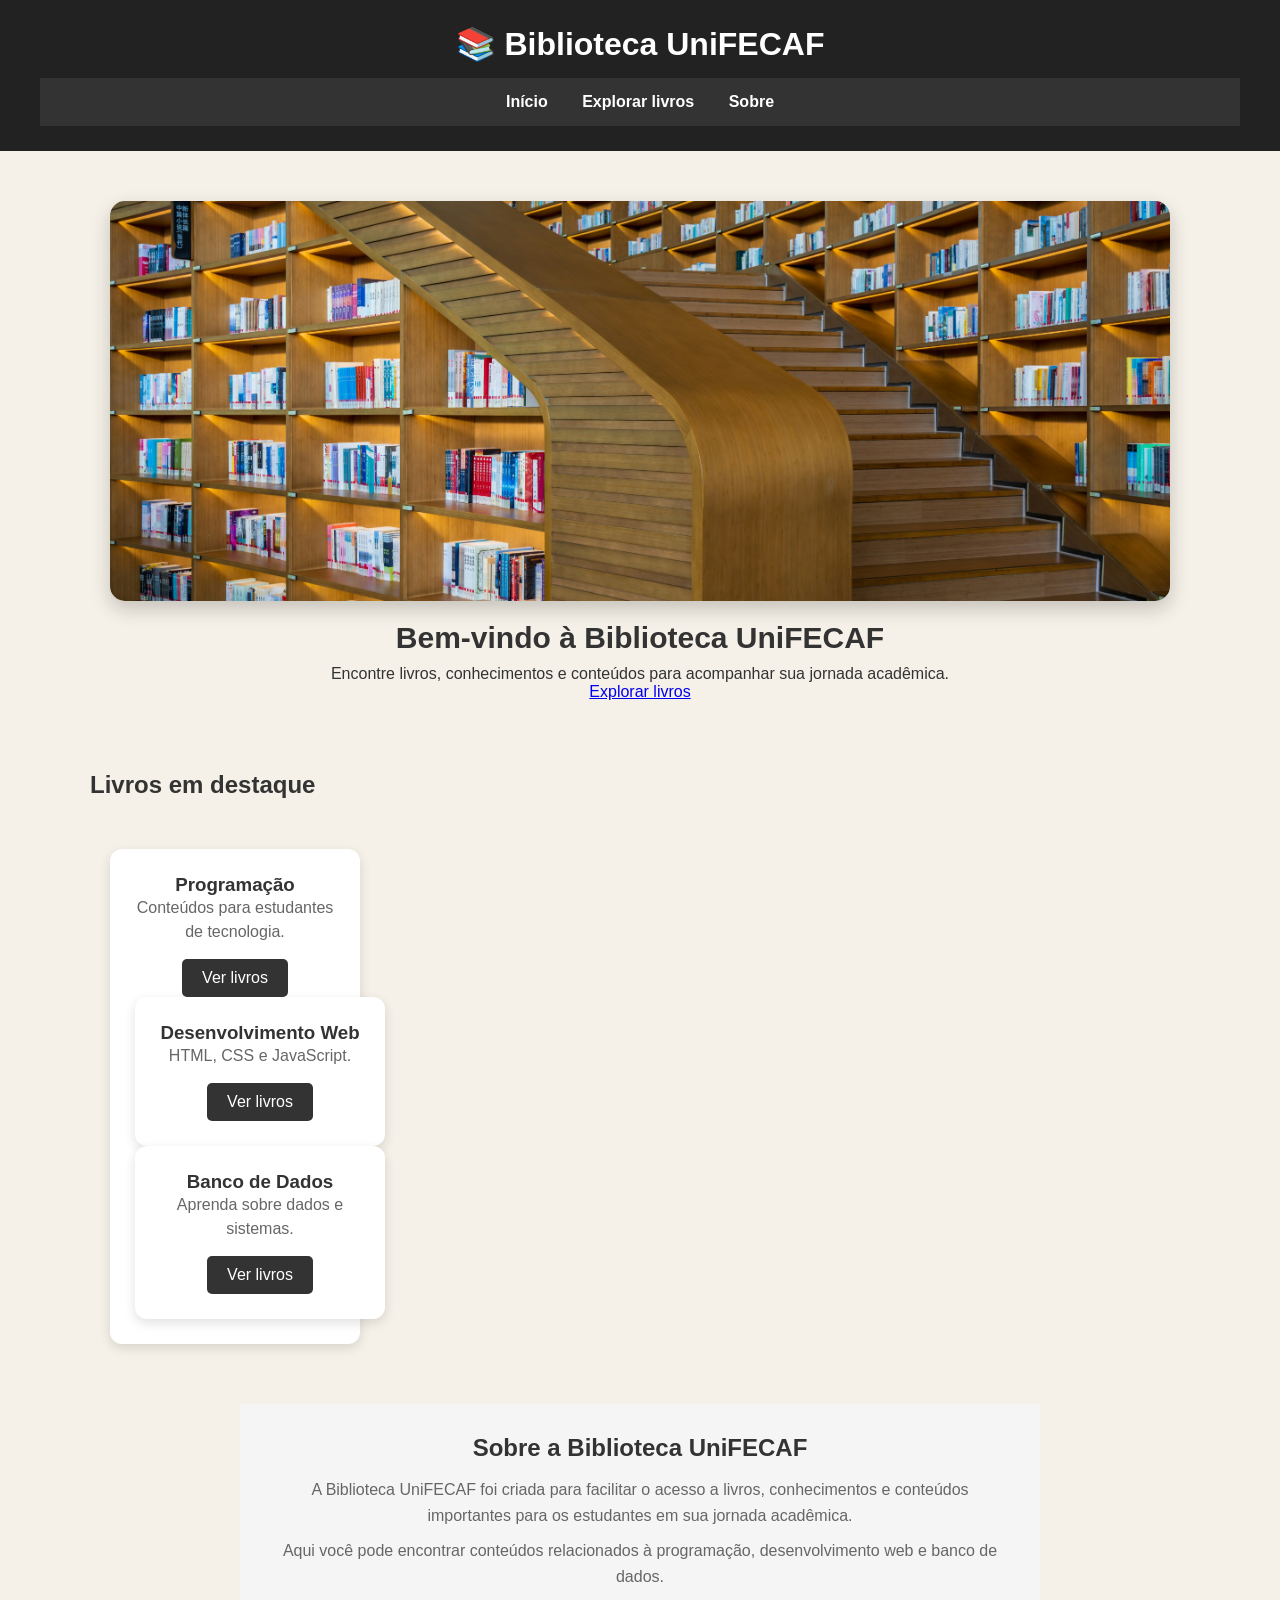
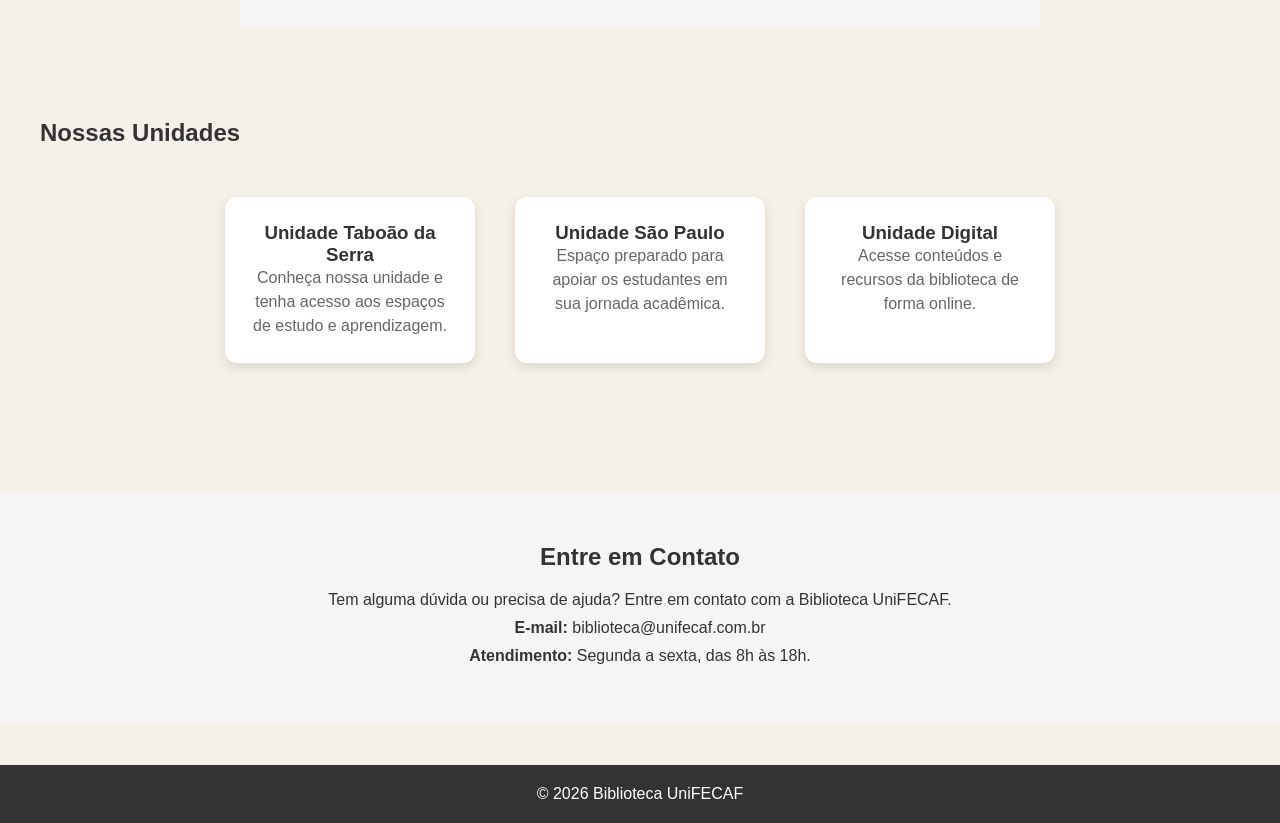
<file: index.html>
<!DOCTYPE html>
<html lang="pt-BR">
<head>
    <meta charset="UTF-8">
    <meta name="viewport" content="width=device-width, initial-scale=1.0">
    <title>Biblioteca UniFECAF</title>
    <link rel="stylesheet" href="css/style.css">
</head>

<body>

    <header>
        <h1>📚 Biblioteca UniFECAF</h1>

        <nav>
            <a href="#">Início</a>
            <a href="#livros">Explorar livros</a>
            <a href="#sobre">Sobre</a>
        </nav>
    </header>
    <main>

        <section class="hero">
            <img src="assets/imagens/declan-sun-6URpqEQWtOg-unsplash.jpg" alt="Biblioteca">
            
            <div class="hero-text">
                <h2>Bem-vindo à Biblioteca UniFECAF</h2>
                <p>
                    Encontre livros, conhecimentos e conteúdos
                    para acompanhar sua jornada acadêmica.
                </p>

                <a href="#livros" class="botao">Explorar livros</a>
            </div>
        </section>

        <section class="livros" id="livros">

            <h2 id="livros">Livros em destaque</h2>

            <div class="cards">

                <div class="card">
                    <h3>Programação</h3>
                    <p>Conteúdos para estudantes de tecnologia.</p>
                    <a href="programacao.html" class="botao-card">Ver livros</a>
            
                
            

                  <div class="card">
                    <h3>Desenvolvimento Web</h3>
                      <p>HTML, CSS e JavaScript.</p>
                      <a href="desenvolvimento-web.html"class="botao-card">Ver livros</a>
                
                    </div>

                <div class="card">
                    <h3>Banco de Dados</h3>
                    <p>Aprenda sobre dados e sistemas.</p>
                <a href="banco-de-dados.html" class="botao-card">Ver livros</a>
             </div>

        
        </section>

    </main>
    <section class="sobre" id="sobre">
    <h2>Sobre a Biblioteca UniFECAF</h2>

    <p>
        A Biblioteca UniFECAF foi criada para facilitar o acesso
        a livros, conhecimentos e conteúdos importantes para os
        estudantes em sua jornada acadêmica.
    </p>

    <p>
        Aqui você pode encontrar conteúdos relacionados à
        programação, desenvolvimento web e banco de dados.
    </p>
</section>

<section class="unidades" id="unidades">
    <h2>Nossas Unidades</h2>

    <div class="cards">

        <div class="card">
            <h3>Unidade Taboão da Serra</h3>
            <p>Conheça nossa unidade e tenha acesso aos espaços de estudo e aprendizagem.</p>
        </div>

        <div class="card">
            <h3>Unidade São Paulo</h3>
            <p>Espaço preparado para apoiar os estudantes em sua jornada acadêmica.</p>
        </div>

        <div class="card">
            <h3>Unidade Digital</h3>
            <p>Acesse conteúdos e recursos da biblioteca de forma online.</p>
        </div>

    </div>
</section>
<section class="contato" id="contato">
    <h2>Entre em Contato</h2>

    <p>Tem alguma dúvida ou precisa de ajuda? Entre em contato com a Biblioteca UniFECAF.</p>

    <p><strong>E-mail:</strong> biblioteca@unifecaf.com.br</p>

    <p><strong>Atendimento:</strong> Segunda a sexta, das 8h às 18h.</p>
</section>
    <footer>
        <p>© 2026 Biblioteca UniFECAF</p>
    </footer>

</body>
</html>
</file>
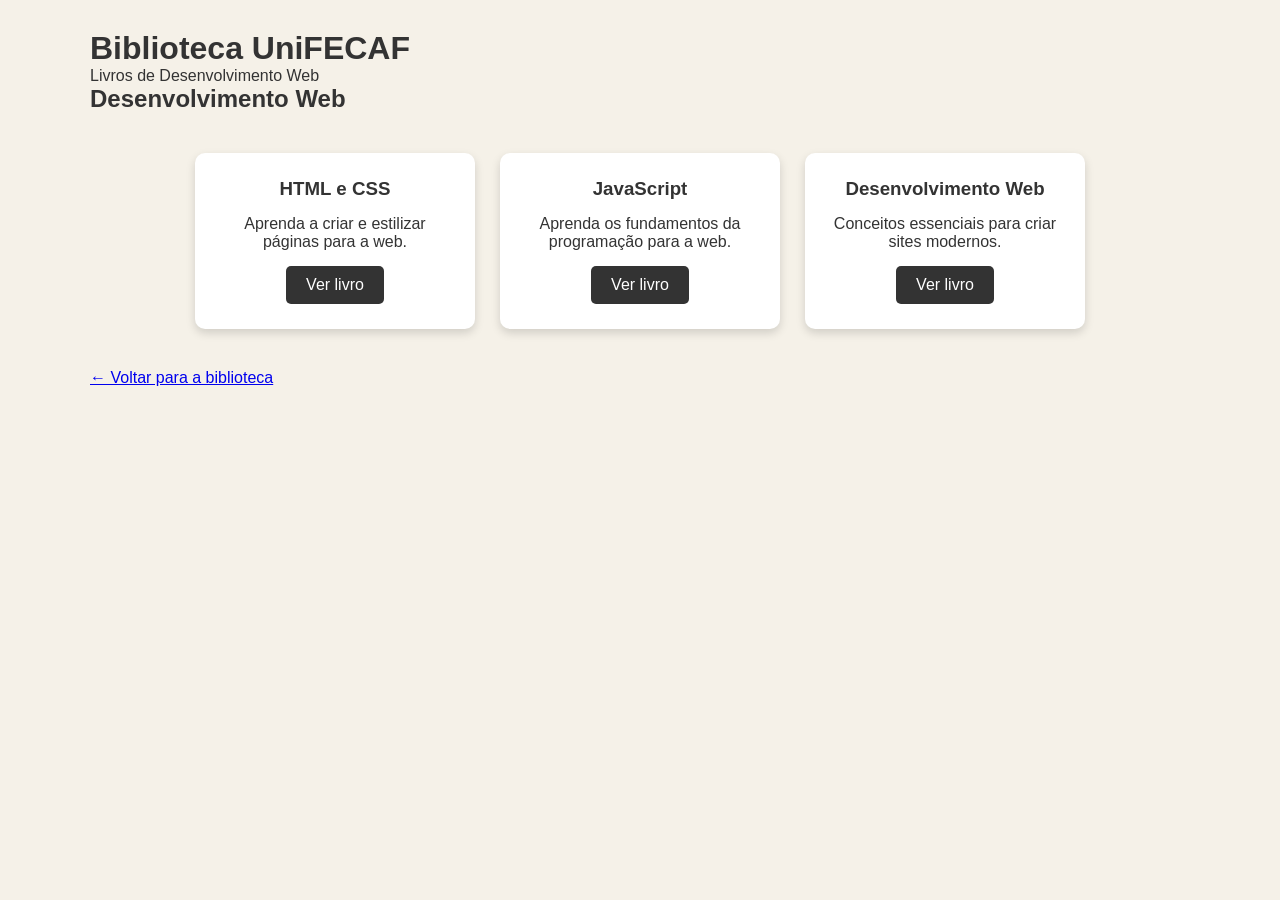
<file: desenvolvimeento-web.html>
<!DOCTYPE html>
<html lang="pt-BR">
<head>
    <meta charset="UTF-8">
    <title>Desenvolvimento Web - Biblioteca UniFECAF</title>
<link rel="stylesheet" href="css/style.css"> </head>

<body>

    <main>
        <h1>Biblioteca UniFECAF</h1>
        <p>Livros de Desenvolvimento Web</p>

        <h2>Desenvolvimento Web</h2>

        <div class="livros-web">

            <div class="livro">
                <h3>HTML e CSS</h3>
                <p>Aprenda a criar e estilizar páginas para a web.</p>
                <a href="html-css.html" class="botao-card">Ver livro</a>
            </div>

            <div class="livro">
                <h3>JavaScript</h3>
                <p>Aprenda os fundamentos da programação para a web.</p>
                <a href="#" class="botao-card">Ver livro</a>
            </div>

            <div class="livro">
                <h3>Desenvolvimento Web</h3>
                <p>Conceitos essenciais para criar sites modernos.</p>
                <a href="#" class="botao-card">Ver livro</a>
            </div>

        </div>

        <a href="index.html">← Voltar para a biblioteca</a>

    </main>

</body>
</html>
</file>
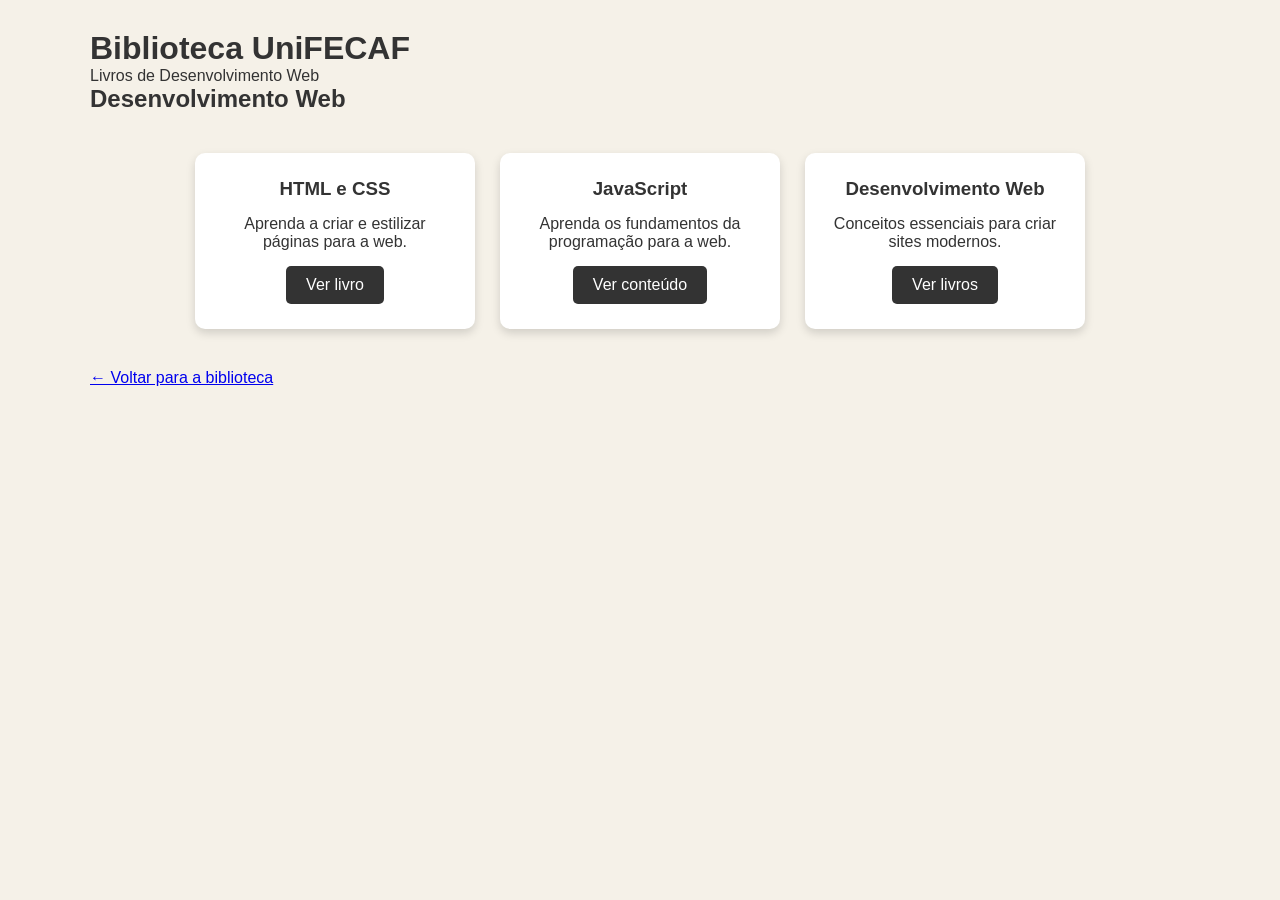
<file: desenvolvimeento.html>
<!DOCTYPE html>
<html lang="pt-BR">
<head>
    <meta charset="UTF-8">
    <title>Desenvolvimento Web - Biblioteca UniFECAF</title>
<link rel="stylesheet" href="css/style.css"> </head>

<body>

    <main>
        <h1>Biblioteca UniFECAF</h1>
        <p>Livros de Desenvolvimento Web</p>

        <h2>Desenvolvimento Web</h2>

        <div class="livros-web">

            <div class="livro">
                <h3>HTML e CSS</h3>
                <p>Aprenda a criar e estilizar páginas para a web.</p>
                <a href="html-css.html" class="botao-card">Ver livro</a>
            </div>

            <div class="livro">
                <h3>JavaScript</h3>
                <p>Aprenda os fundamentos da programação para a web.</p>
                <a href="javascript.html" class="botao-card">Ver conteúdo</a>
            </div>

            <div class="livro">
                <h3>Desenvolvimento Web</h3>
                <p>Conceitos essenciais para criar sites modernos.</p>
                <a href="desenvolvimento.html" class="botao-card">Ver livros</a>
            </div>

        </div>

        <a href="index.html">← Voltar para a biblioteca</a>

    </main>

</body>
</html>
</file>
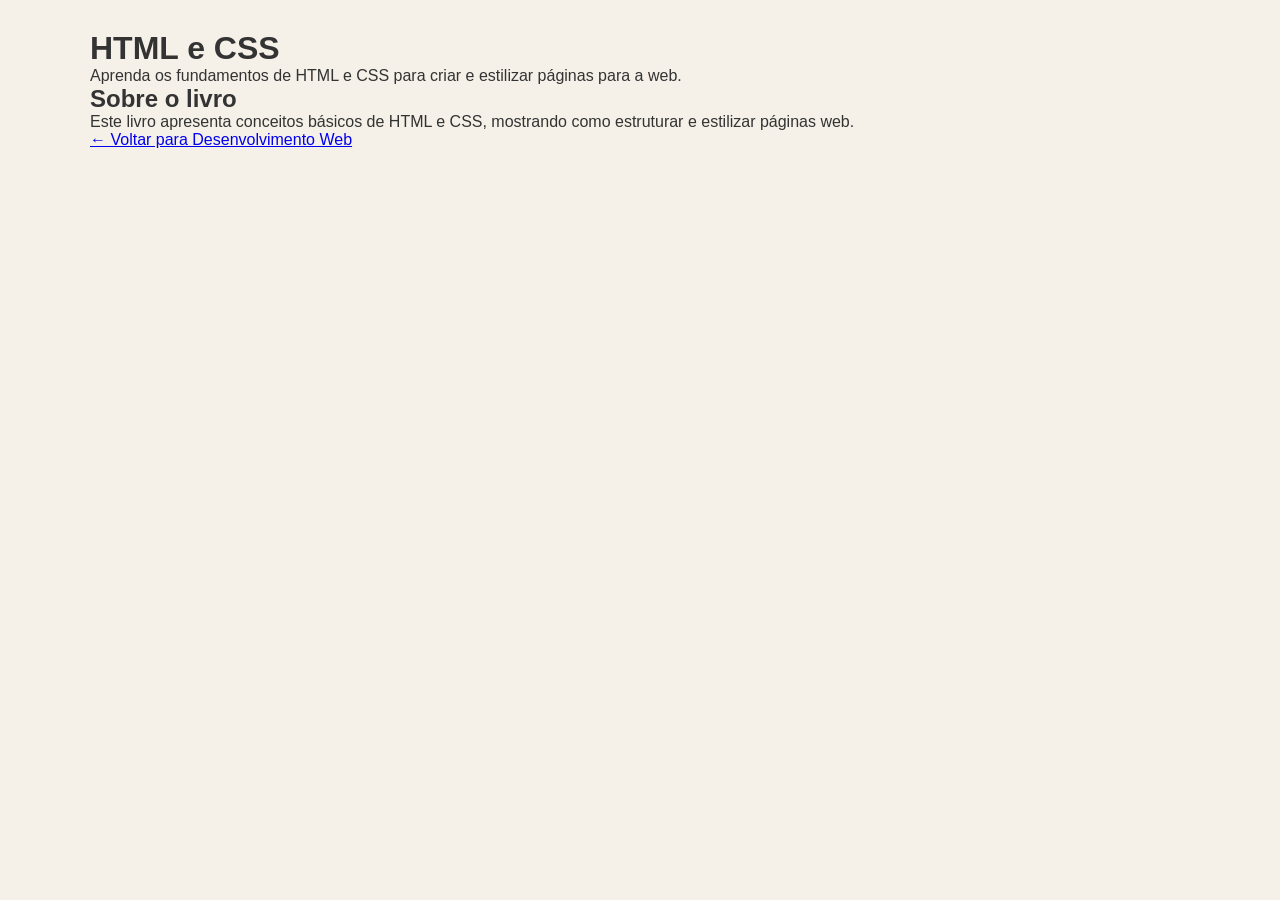
<file: html-css.html>
<!DOCTYPE html>
<html lang="pt-BR">
<head>
    <meta charset="UTF-8">
    <title>HTML e CSS - Biblioteca UniFECAF</title>
    <link rel="stylesheet" href="css/style.css">
</head>

<body>

    <main>
        <h1>HTML e CSS</h1>

        <p>
            Aprenda os fundamentos de HTML e CSS para criar e estilizar páginas para a web.
        </p>

        <h2>Sobre o livro</h2>

        <p>
            Este livro apresenta conceitos básicos de HTML e CSS,
            mostrando como estruturar e estilizar páginas web.
        </p>

        <a href="desenvolvimento-web.html">← Voltar para Desenvolvimento Web</a>
    </main>

</body>
</html>
</file>
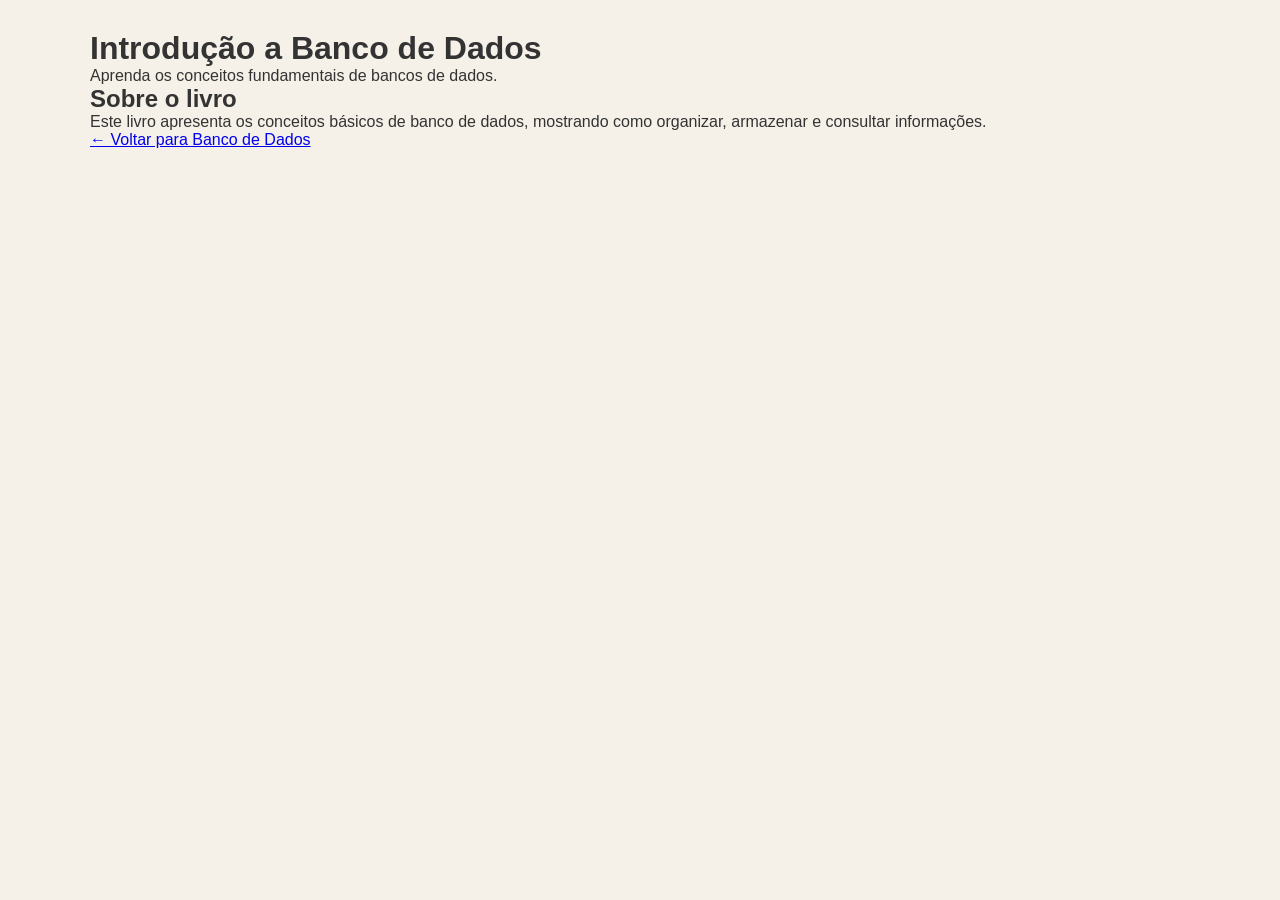
<file: introdução-banco.html>
<!DOCTYPE html>
<html lang="pt-BR">

<head>
    <meta charset="UTF-8">
    <title>Introdução a Banco de Dados - Biblioteca UniFECAF</title>
    <link rel="stylesheet" href="css/style.css">
</head>

<body>

    <main>

        <h1>Introdução a Banco de Dados</h1>

        <p>Aprenda os conceitos fundamentais de bancos de dados.</p>

        <h2>Sobre o livro</h2>

        <p>
            Este livro apresenta os conceitos básicos de banco de dados,
            mostrando como organizar, armazenar e consultar informações.
        </p>

        <a href="banco-de-dados.html">← Voltar para Banco de Dados</a>

    </main>

</body>

</html>
</file>
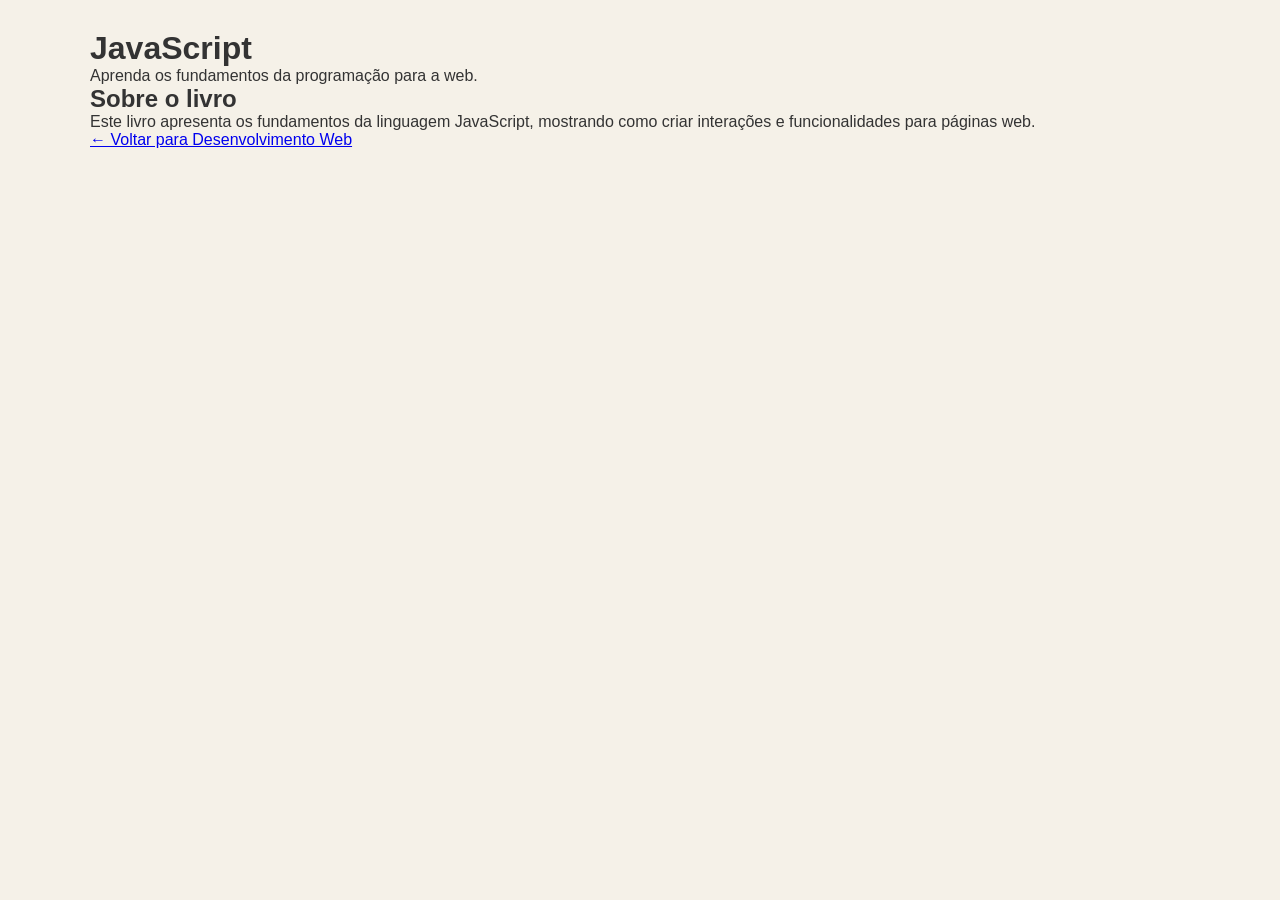
<file: javascript.html>
<!DOCTYPE html>
<html lang="pt-BR">

<head>
    <meta charset="UTF-8">
    <title>JavaScript - Biblioteca UniFECAF</title>
    <link rel="stylesheet" href="css/style.css">
</head>

<body>

    <main>
        <h1>JavaScript</h1>

        <p>Aprenda os fundamentos da programação para a web.</p>

        <h2>Sobre o livro</h2>

        <p>
            Este livro apresenta os fundamentos da linguagem JavaScript,
            mostrando como criar interações e funcionalidades para páginas web.
        </p>

        <a href="desenvolvimento-web.html">← Voltar para Desenvolvimento Web</a>
    </main>

</body>

</html>
</file>
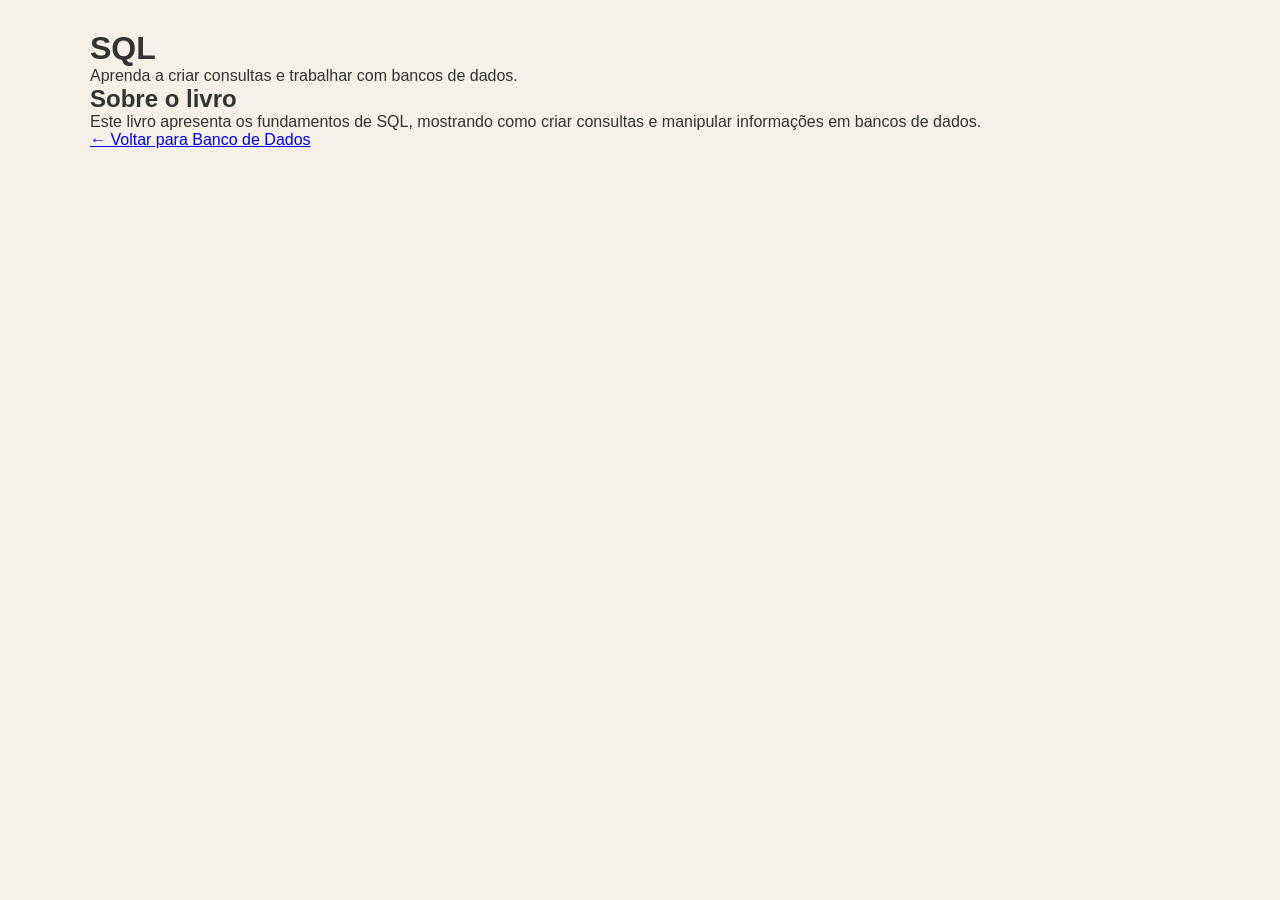
<file: sql.html>
<!DOCTYPE html>
<html lang="pt-BR">

<head>
    <meta charset="UTF-8">
    <title>SQL - Biblioteca UniFECAF</title>
    <link rel="stylesheet" href="css/style.css">
</head>

<body>

    <main>

        <h1>SQL</h1>

        <p>Aprenda a criar consultas e trabalhar com bancos de dados.</p>

        <h2>Sobre o livro</h2>

        <p>
            Este livro apresenta os fundamentos de SQL,
            mostrando como criar consultas e manipular informações
            em bancos de dados.
        </p>

        <a href="banco-de-dados.html">← Voltar para Banco de Dados</a>

    </main>

</body>

</html>
</file>
<file: css/style.css>
* {
    margin: 0;
    padding: 0;
    box-sizing: border-box;
}

body {
    font-family: Arial, sans-serif;
    background-color: #f5f5f5;
    color: #333;
}

header {
    background-color: #333;
    color: white;
    padding: 25px;
    text-align: center;
}

header h1 {
    margin: 0;
}

nav {
    background-color: #222;
    padding: 15px;
    text-align: center;
}

nav a {
    color: white;
    text-decoration: none;
    margin: 0 15px;
    font-weight: bold;
}

nav a:hover {
    text-decoration: underline;
}

main {
    width: 90%;
    max-width: 1100px;
    margin: 30px auto;
}

.container {
    width: 100%;
    margin: 0 auto;
    background-color: white;
    padding: 30px;
    border-radius: 10px;
    box-shadow: 0 2px 8px rgba(0, 0, 0, 0.1);
}

.container h2 {
    color: #333;
    margin-bottom: 15px;
}

.container p {
    color: #555;
    line-height: 1.6;
}

section {
    margin-bottom: 30px;
}

footer {
    background-color: #333;
    color: white;
    text-align: center;
    padding: 20px;
    margin-top: 40px;
}  
img {
    width: 100%;
    height: 400px;
    object-fit: cover;
    display: block;
}

nav {
    background-color: #333;
    padding: 15px;
    text-align: center;
}

nav a {
    color: white;
    text-decoration: none;
    margin: 0 15px;
    font-size: 16px;
}

nav a:hover {
    text-decoration: underline;
}.cards {
    display: flex;
    .cards {
    display: flex;
    justify-content: center;
    gap: 20px;
    flex-wrap: wrap;
    padding: 20px;
}
}

.card {
    background-color: white;
    padding: 20px;
    width: 250px;
    border-radius: 10px;
    box-shadow: 0 2px 8px rgba(0, 0, 0, 0.15);
    text-align: center;
}

.card h3 {
    margin-top: 0;
    color: #333;
}

.card p {
    color: #666;
    line-height: 1.5;
}button {
    background-color: #333;
    color: white;
    border: none;
    padding: 12px 24px;
    border-radius: 8px;
    font-size: 16px;
    cursor: pointer;
}

button:hover {
    background-color: #555;
}.sobre {
    padding: 40px 20px;
    margin-top: 30px;
    background-color: #f5f5f5;
    text-align: center;
}

.sobre h2 {
    color: #333;
    margin-bottom: 15px;
}

.sobre p {
    color: #666;
    line-height: 1.6;
    max-width: 800px;
    margin: 10px auto;
}.card {
    transition: transform 0.3s ease, box-shadow 0.3s ease;
}

.card:hover {
    transform: translateY(-8px);
    box-shadow: 0 8px 20px rgba(0, 0, 0, 0.18);
}nav a {
    transition: color 0.3s ease, transform 0.3s ease;
    display: inline-block;
}

nav a:hover {
    color: #ffd166;
    transform: translateY(-2px);
}.botao-card {
    display: inline-block;
    margin-top: 15px;
    padding: 10px 20px;
    background-color: #333;
    color: white;
    text-decoration: none;
    border-radius: 5px;
}

.botao-card:hover {
    background-color: #555;
}/* ACABAMENTO FINAL DA BIBLIOTECA */

body {
    margin: 0;
    font-family: Arial, sans-serif;
    background-color: #f5f1e8;
    color: #333;
}

header {
    background-color: #222;
    color: white;
    padding: 25px 40px;
    text-align: center;
}

header h1 {
    margin: 0 0 15px;
    font-size: 32px;
}

nav a {
    color: white;
    text-decoration: none;
    margin: 0 15px;
    font-weight: bold;
}

nav a:hover {
    color: #ffd166;
}

.hero {
    max-width: 1100px;
    margin: 30px auto;
    padding: 20px;
    text-align: center;
}

.hero img {
    width: 100%;
    max-height: 500px;
    object-fit: cover;
    border-radius: 15px;
    box-shadow: 0 8px 20px rgba(0, 0, 0, 0.2);
}

.hero-text {
    padding: 20px;
}

.hero-text h2 {
    font-size: 30px;
    margin-bottom: 10px;
}

.cards {
    display: grid;
    grid-template-columns: repeat(3, 1fr);
    gap: 25px;
    max-width: 1100px;
    margin: 30px auto;
    padding: 20px;
}

.card {
    background-color: white;
    padding: 25px;
    border-radius: 12px;
    box-shadow: 0 4px 12px rgba(0, 0, 0, 0.12);
    text-align: center;
}

.card h3 {
    margin-top: 0;
}

.botao-card {
    display: inline-block;
    margin-top: 15px;
    padding: 10px 20px;
    background-color: #333;
    color: white;
    text-decoration: none;
    border-radius: 5px;
}

.botao-card:hover {
    background-color: #ffd166;
    color: #222;
}

.sobre {
    max-width: 800px;
    margin: 40px auto;
    padding: 30px;
    text-align: center;
}

/* RESPONSIVIDADE */
@media (max-width: 768px) {
    .cards {
        grid-template-columns: 1fr;
    }

    header {
        padding: 20px;
    }

    nav a {
        display: block;
        margin: 10px;
    }
}.livros-web {
    display: flex;
    justify-content: center;
    gap: 25px;
    flex-wrap: wrap;
    padding: 40px 20px;
}

.livro {
    background-color: white;
    width: 280px;
    padding: 25px;
    border-radius: 10px;
    box-shadow: 0 4px 10px rgba(0, 0, 0, 0.15);
    text-align: center;
}

.livro h3 {
    margin-bottom: 15px;
}

.botao-card {
    display: inline-block;
    margin-top: 15px;
    padding: 10px 20px;
    background-color: #333;
    color: white;
    text-decoration: none;
    border-radius: 5px;
}

.botao-card:hover {
    background-color: #555;
}.contato {
    padding: 50px 20px;
    text-align: center;
    background-color: #f5f5f5;
    margin-top: 30px;
}

.contato h2 {
    margin-bottom: 20px;
}

.contato p {
    margin: 10px 0;
}/* Ajuste das unidades no desktop */
.unidades {
    width: 100%;
    box-sizing: border-box;
    padding: 50px 40px;
}

.unidades .cards {
    width: 100%;
    box-sizing: border-box;
    display: flex;
    justify-content: center;
    gap: 40px;
    flex-wrap: wrap;
}

.unidades .card {
    box-sizing: border-box;
}

/* Evita conteúdo ultrapassando a tela */
html,
body {
    width: 100%;
    overflow-x: hidden;
}img {
    width: 100%;
    height: 400px;
    object-fit: cover;
    display: block;
}
</file>
